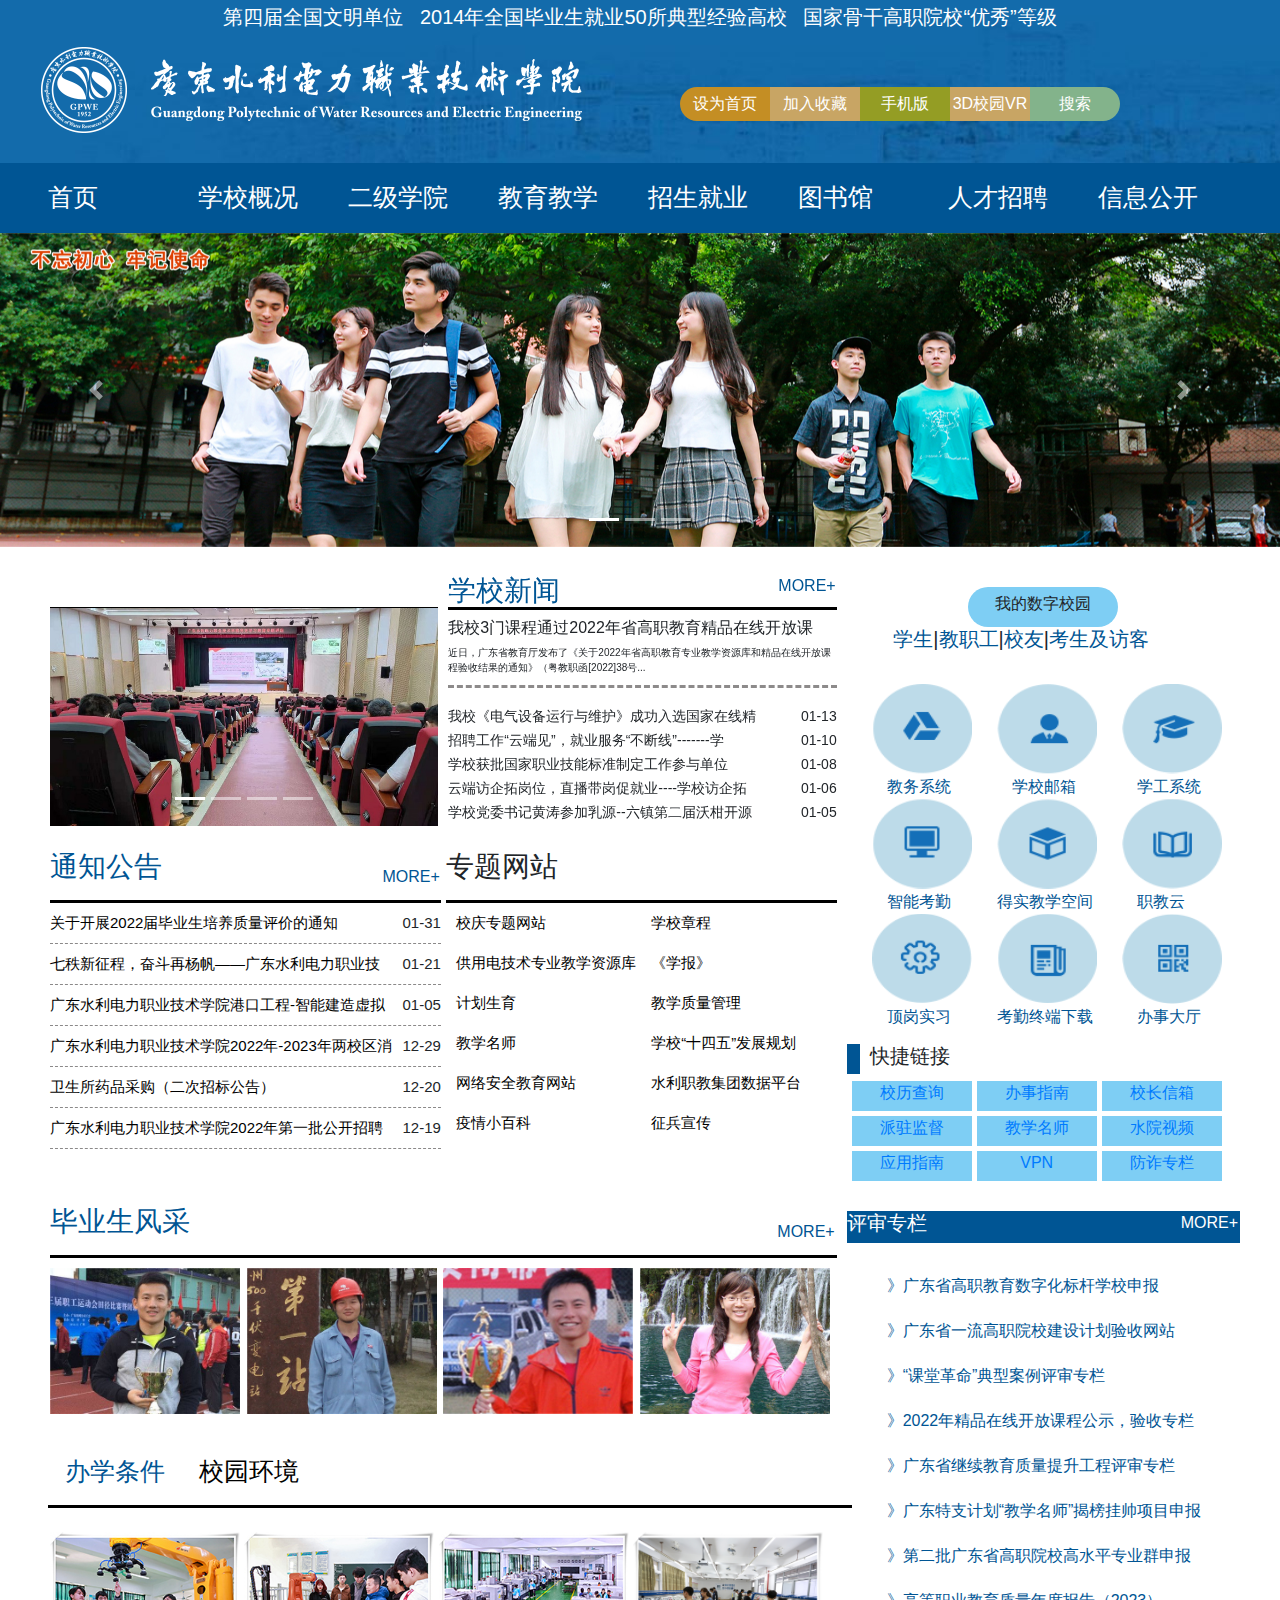
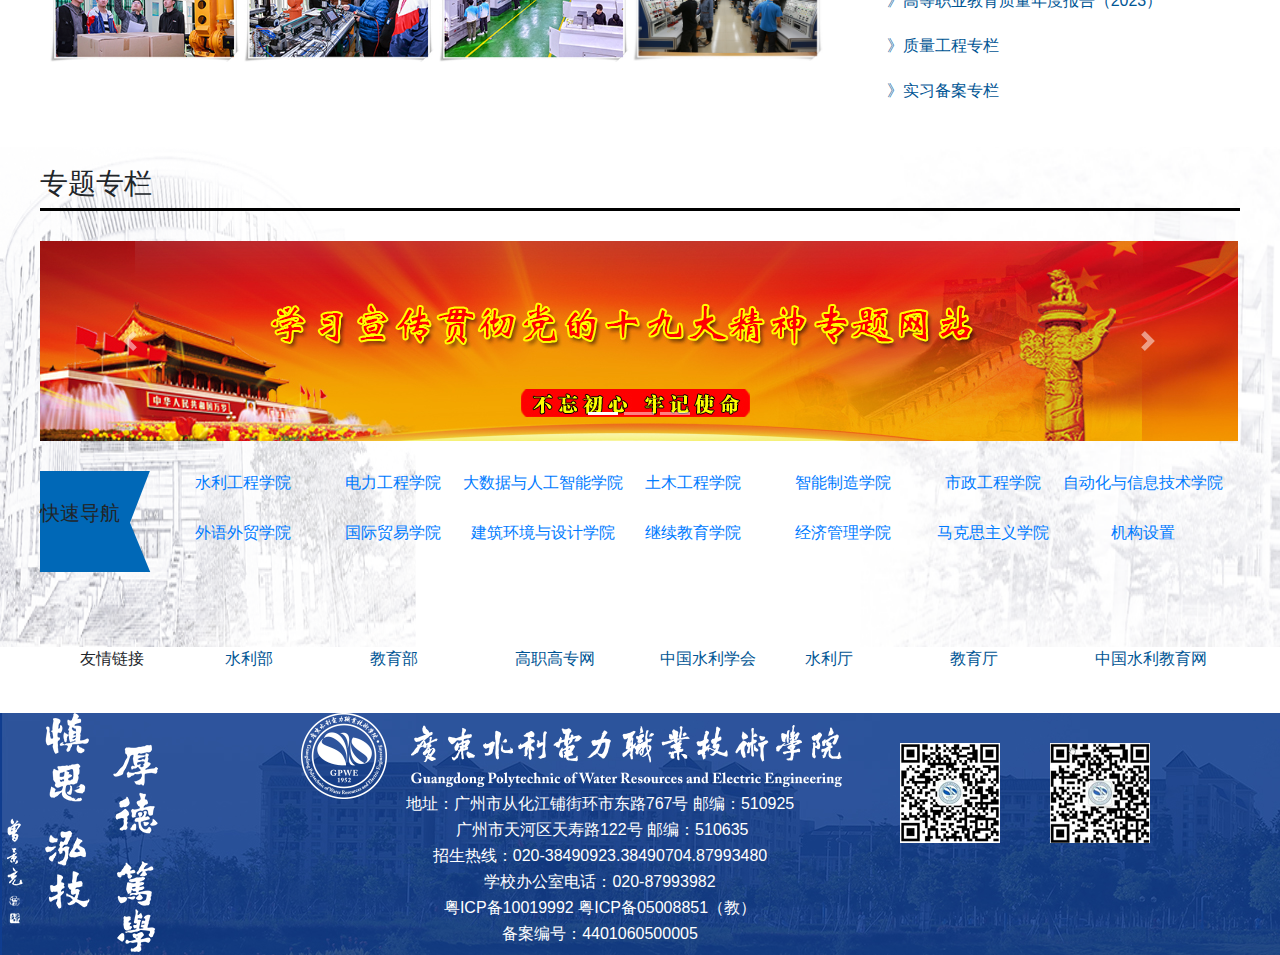
<file: index.html>
<!DOCTYPE html>
<html lang="en">
<head>
    <meta charset="UTF-8">
    <meta http-equiv="X-UA-Compatible" content="IE=edge">
    <meta name="viewport" content="width=device-width, initial-scale=1.0">
    <title>Document</title>
    <link rel="stylesheet" href="./bootstrap/bootstrap.min.css">
    <script src="https://ajax.aspnetcdn.com/ajax/jQuery/jquery-3.5.1.min.js"></script>
    <script src="https://cdnjs.cloudflare.com/ajax/libs/popper.js/1.16.0/umd/popper.min.js"></script>
    <script src="./bootstrap/bootstrap.min.js"></script>
</head>
<link rel="stylesheet" href="./css/index.css">
<body>
    <!-- banner开始 -->
    <div class="banner_Div">
      <div class="banner_title">
        <h5>第四届全国文明单位 &nbsp; 2014年全国毕业生就业50所典型经验高校 &nbsp; 国家骨干高职院校“优秀”等级</h5>
      </div>
        <div class="banner_box">
            <div class="banner_left">
              <img src="./images/10001.png">
            </div>
            <div class="banner_right">
              <ul>
                <li class="li1"><a href="#">设为首页</a></li>
                <li class="li2"><a href="#">加入收藏</a></li>
                <li class="li3"><a href="#">手机版</a></li>
                <li class="li4"><a href="#">3D校园VR</a></li>
                <li class="li5"><a href="#">搜索</a></li>
              </ul>
            </div>
        </div>
    </div>
    <!-- banner结束 -->

    <!-- 导航栏开始 -->
    <nav class="navbar navbar-expand-sm bg-light justify-content-center bg-dark">
      <ul class="navbar-nav">
        <li class="nav-item">
          <a class="nav-link" href="./index.html">首页</a>
        </li>
        <li class="nav-item">
          <a class="nav-link" href="./school_intro.html">学校概况
            <!-- <div class="second-menu">
              <ol>
                <li><a href="">学校简介</a></li>
                <li><a href="">机构设置</a></li>
                <li><a href="">校园画册</a></li>
                <li><a href="">现任领导</a></li>
                <li><a href="">学校校史</a></li>
              </ol>
            </div> -->
          </a>
        </li>
        <li class="nav-item">
          <a class="nav-link" href="#">二级学院</a>
        </li>
        <li class="nav-item">
          <a class="nav-link" href="#">教育教学</a>
        </li>
        <li class="nav-item">
          <a class="nav-link" href="#">招生就业</a>
        </li>
        <li class="nav-item">
          <a class="nav-link" href="#">图书馆</a>
        </li>
        <li class="nav-item">
          <a class="nav-link" href="#">人才招聘</a>
        </li>
        <li class="nav-item">
          <a class="nav-link" href="#">信息公开</a>
        </li>
      </ul>
    </nav>
          <!-- 导航栏结束 -->

            <!-- 轮播图开始 -->
            <div id="demo" class="carousel slide" data-ride="carousel">
                <ul class="carousel-indicators">
                  <li data-target="#demo" data-slide-to="0" class="active"></li>
                  <li data-target="#demo" data-slide-to="1"></li>
                  <li data-target="#demo" data-slide-to="2"></li>
                </ul>
                <div class="carousel-inner">
                  <div class="carousel-item active">
                    <img src="./images/10002.jpg" >
                    <div class="carousel-caption">
                    </div>   
                  </div>
                  <div class="carousel-item">
                    <img src="./images/10003.jpg">
                    <div class="carousel-caption">
                    </div>   
                  </div>
                  <div class="carousel-item">
                    <img src="./images/10004.jpg">
                    <div class="carousel-caption">
                    </div>   
                  </div>
                </div>
                <a class="carousel-control-prev" href="#demo" data-slide="prev">
                  <span class="carousel-control-prev-icon"></span>
                </a>
                <a class="carousel-control-next" href="#demo" data-slide="next">
                  <span class="carousel-control-next-icon"></span>
                </a>
              </div>
            <!-- 轮播图结束 -->
            <!-- 大板块开始 -->
            <div class="content_Div">
              <div class="content_box">
                <!-- 左侧开始 -->
                <div class="content_left">
                  <div class="content_left_list1">
                    <div class="swiper">
                      <div id="demo" class="carousel slide " data-ride="carousel" style="border-top: 1px solid black;">

                        <!-- 指标 -->
                        <ul class="carousel-indicators">
                          <li data-target="#demo" data-slide-to="0" class="active"></li>
                          <li data-target="#demo" data-slide-to="1"></li>
                          <li data-target="#demo" data-slide-to="2"></li>
                          <li data-target="#demo" data-slide-to="3"></li>
                        </ul>
                      
                        <!-- 幻灯片 -->
                        <div class="carousel-inner">
                          <div class="carousel-item active">
                            <img src="./images/swiper/10001.jpg" alt="Los Angeles">
                          </div>
                          <div class="carousel-item">
                            <img src="./images/swiper/10002.jpg" alt="Chicago">
                          </div>
                          <div class="carousel-item">
                            <img src="./images/swiper/10003.jpg" alt="New York">
                          </div>
                          <div class="carousel-item">
                            <img src="./images/swiper/10004.jpg" alt="New York">
                          </div>
                        </div>
                      </div>
                    </div>
                    <div class="news">
                      <div class="news_title">
                        <h3>学校新闻</h3>
                        <span class="span1">MORE+</span>
                      </div>
                      <div class="news_content">
                        <h6>我校3门课程通过2022年省高职教育精品在线开放课</h6>
                        <p>近日，广东省教育厅发布了《关于2022年省高职教育专业教学资源库和精品在线开放课程验收结果的通知》（粤教职函[2022]38号...</p>
                      </div>
                      <div class="news_list">
                        <ul>
                          <li>我校《电气设备运行与维护》成功入选国家在线精<span>01-13</span></li>
                          <li>招聘工作“云端见”，就业服务“不断线”-------学<span>01-10</span></li>
                          <li>学校获批国家职业技能标准制定工作参与单位<span>01-08</span></li>
                          <li>云端访企拓岗位，直播带岗促就业----学校访企拓<span>01-06</span></li>
                          <li>学校党委书记黄涛参加乳源--六镇第二届沃柑开源<span>01-05</span></li>
                        </ul>
                      </div>
                    </div>
                  </div>
                  <div class="content_left_list2">
                    <div class="notice">
                      <div class="notice_title"><h3>通知公告</h3><span class="span1">MORE+</span></div>
                      <div class="notice_content">
                        <ul>
                          <li><a href="">关于开展2022届毕业生培养质量评价的通知</a><span>01-31</span></li>
                          <li><a href="">七秩新征程，奋斗再杨帆——广东水利电力职业技</a><span>01-21</span></li>
                          <li><a href="">广东水利电力职业技术学院港口工程-智能建造虚拟</a><span>01-05</span></li>
                          <li><a href="">广东水利电力职业技术学院2022年-2023年两校区消</a><span>12-29</span></li>
                          <li><a href="">卫生所药品采购（二次招标公告）</a><span>12-20</span></li>
                          <li><a href="">广东水利电力职业技术学院2022年第一批公开招聘</a><span>12-19</span></li>
                        </ul>
                      </div>
                    </div>
                    <div class="special">
                      <div class="special_title"><h3>专题网站</h3></div>
                      <div class="special_content">
                        <ul>
                          <li><a href="">校庆专题网站</a></li>
                          <li><a href="">供用电技术专业教学资源库</a></li>
                          <li><a href="">计划生育</a></li>
                          <li><a href="">教学名师</a></li>
                          <li><a href="">网络安全教育网站</a></li>
                          <li><a href="">疫情小百科</a></li>
                        </ul>
                        <ul>
                          <li><a href="">学校章程</a></li>
                          <li><a href="">《学报》</a></li>
                          <li><a href="">教学质量管理</a></li>
                          <li><a href="">学校“十四五”发展规划</a></li>
                          <li><a href="">水利职教集团数据平台</a></li>
                          <li><a href="">征兵宣传</a></li>
                        </ul>
                      </div>
                    </div>
                  </div>
                  <div class="content_left_list3">
                    <div class="student_title"><h3>毕业生风采</h3><span>MORE+</span></div>
                    <div class="student_img">
                      <a href=""><img src="./images/student/10001.jpg" alt=""></a>
                      <a href=""><img src="./images/student/10002.jpg" alt=""></a>
                      <a href=""><img src="./images/student/10003.jpg" alt=""></a>
                      <a href=""><img src="./images/student/10004.jpg" alt=""></a>
                    </div>
                  </div>
                  <div class="content_left_list4">
                    <!-- 容器开始 -->
    <div class="container">
      <!-- 选项卡开始 -->
      <ul class="nav nav-tabs" role="tablist">
        <li class="nav-item">
          <a class="nav-link active" data-toggle="tab" href="#home">办学条件</a><!--href链接到模块，data-toggle对应模块的tab-pan?-->
        </li>
        <li class="nav-item">
          <a class="nav-link" data-toggle="tab" href="#menu1">校园环境</a>
        </li>
      </ul>
      
      <!-- 选项卡结束 -->
    
      <!-- 模块开始 -->
      <div class="tab-content">
          <!-- 第一个模块开始 -->
        <div id="home" class="container tab-pane active condition_box"><br>
          <a href=""><img src="./images/condition/10001.jpg" alt=""></a>
          <a href=""><img src="./images/condition/10002.jpg" alt=""></a>
          <a href=""><img src="./images/condition/10003.jpg" alt=""></a>
          <a href=""><img src="./images/condition/10004.jpg" alt=""></a>
        </div>
        <!-- 第一个模块结束 -->
        <div id="menu1" class="container tab-pane fade condition_box"><br>
          <a href=""><img src="./images/condition/10004.jpg" alt=""></a>
          <a href=""><img src="./images/condition/10001.jpg" alt=""></a>
          <a href=""><img src="./images/condition/10002.jpg" alt=""></a>
          <a href=""><img src="./images/condition/10003.jpg" alt=""></a>
        </div>
      </div>
      <!-- 模块结束 -->
    </div>
    <!-- 容器结束 -->
                  </div>
                </div>
                <!-- 左侧结束 -->
                <!-- 右侧开始 -->
                <div class="content_right">
                  <div class="school"><h6>我的数字校园</h6></div>
                  <div class="school_title">
                    <h5><a href="">学生</a>|</h5>
                    <h5><a href="">教职工</a>|</h5>
                    <h5><a href="">校友</a>|</h5>
                    <h5><a href="">考生及访客</a></h5>
                  </div>
                  <br/>
                  <div class="school_content">
                    <a href="./login.html"><div class="list1"></div><span>教务系统</span></a>
                    <a href="./login.html"><div class="list2"></div><span>学校邮箱</span></a>
                    <a href="./login.html"><div class="list3"></div><span>学工系统</span></a>
                    <a href="./login.html"><div class="list4"></div><span>智能考勤</span></a>
                    <a href=""><div class="list5"></div><span style="position: absolute;left:25px">得实教学空间</span></a>
                    <a href=""><div class="list6"></div><span>职教云</span></a>
                    <a href=""><div class="list7"></div><span>顶岗实习</span></a>
                    <a href=""><div class="list8"></div><span style="position: absolute;left:25px">考勤终端下载</span></a>
                    <a href=""><div class="list9"></div><span>办事大厅</span></a>
                  </div>
                  <!-- list2开始 -->
                  <div class="content_right_list2">
                    <div class="href_title">
                      <div class="title_box"></div>
                      <h5>快捷链接</h5>
                    </div>
                    <div class="href_content">
                      <a href=""><span>校历查询</span></a>
                      <a href=""><span>办事指南</span></a>
                      <a href=""><span>校长信箱</span></a>
                      <a href=""><span>派驻监督</span></a>
                      <a href=""><span>教学名师</span></a>
                      <a href=""><span>水院视频</span></a>
                      <a href=""><span>应用指南</span></a>
                      <a href=""><span>VPN</span></a>
                      <a href=""><span>防诈专栏</span></a>
                    </div>
                    <div class="exmine_title">
                      <h5>评审专栏</h5><span>MORE+</span>
                    </div>
                    <div class="examine_content">
                      <ul>
                        <li><a href="">》广东省高职教育数字化标杆学校申报</a></li>
                        <li><a href="">》广东省一流高职院校建设计划验收网站</a></li>
                        <li><a href="">》“课堂革命”典型案例评审专栏</a></li>
                        <li><a href="">》2022年精品在线开放课程公示，验收专栏</a></li>
                        <li><a href="">》广东省继续教育质量提升工程评审专栏</a></li>
                        <li><a href="">》广东特支计划“教学名师”揭榜挂帅项目申报</a></li>
                        <li><a href="">》第二批广东省高职院校高水平专业群申报</a></li>
                        <li><a href="">》高等职业教育质量年度报告（2023）</a></li>
                        <li><a href="">》质量工程专栏</a></li>
                        <li><a href="">》实习备案专栏</a></li>
                      </ul>
                    </div>
                  </div>
                </div>
                <!-- 右侧结束 -->
              </div>
              
            </div>
            <!-- 大板块结束 -->
            <!-- 第二板块开始 -->
            <div class="report_Div">
              <div class="report_box">
                <div class="report_title"><h3>专题专栏</h3></div>
                <div class="swiper2">
                  <div id="demo" class="carousel slide" data-ride="carousel">
                    <ul class="carousel-indicators">
                      <li data-target="#demo" data-slide-to="0" class="active"></li>
                      <li data-target="#demo" data-slide-to="1"></li>
                      <li data-target="#demo" data-slide-to="2"></li>
                    </ul>
                    <div class="carousel-inner">
                      <div class="carousel-item active">
                        <img src="./images/swiper2/10001.jpg" alt="Los Angeles" width="1100" height="500">
                        
                      </div>
                      <div class="carousel-item">
                        <img src="./images/swiper2/10001.jpg" alt="Chicago" width="1100" height="500">
                         
                      </div>
                      <div class="carousel-item">
                        <img src="./images/swiper2/10001.jpg" alt="New York" width="1100" height="500">
                           
                      </div>
                    </div>
                    <a class="carousel-control-prev" href="#demo" data-slide="prev">
                      <span class="carousel-control-prev-icon"></span>
                    </a>
                    <a class="carousel-control-next" href="#demo" data-slide="next">
                      <span class="carousel-control-next-icon"></span>
                    </a>
                  </div>
                </div>
                <div class="quickly_banner">
                  <div class="quickly_banner_title"><img src="./images/swiper2/10001.png" alt=""><h5>快速导航</h5></div>
                  <div class="quickly_banner_content">
                    <ul>
                      <li><a href="">水利工程学院</a></li>
                      <li><a href="">电力工程学院</a></li>
                      <li><a href="">大数据与人工智能学院</a></li>
                      <li><a href="">土木工程学院</a></li>
                      <li><a href="">智能制造学院</a></li>
                      <li><a href="">市政工程学院</a></li>
                      <li><a href="">自动化与信息技术学院</a></li>
                      <li><a href="">外语外贸学院</a></li>
                      <li><a href="">国际贸易学院</a></li>
                      <li><a href="">建筑环境与设计学院</a></li>
                      <li><a href="">继续教育学院</a></li>
                      <li><a href="">经济管理学院</a></li>
                      <li><a href="">马克思主义学院</a></li>
                      <li><a href="">机构设置</a></li>
                    </ul>
                  </div>
                </div>
                <div class="friendly_Div">
                  <div class="friendly_box">
                    <ul>
                      <li>友情链接</li>
                      <li><a href="">水利部</a></li>
                      <li><a href="">教育部</a></li>
                      <li><a href="">高职高专网</a></li>
                      <li><a href="">中国水利学会</a></li>
                      <li><a href="">水利厅</a></li>
                      <li><a href="">教育厅</a></li>
                      <li><a href="">中国水利教育网</a></li>
                    </ul>
                  </div>
                </div>
              </div>
              <div class="footer_Div">
                <div class="foot_box">
                  <div class="left"><img src="./images/footer/10004.png "  alt=""></div>
                  <div class="center">
                    <img src="./images/10001.png" alt="">
                    <p>地址：广州市从化江铺街环市东路767号&nbsp;邮编：510925</p>
                    <p>&nbsp;广州市天河区天寿路122号&nbsp;邮编：510635</p>
                    <p>招生热线：020-38490923.38490704.87993480</p>
                    <p>学校办公室电话：020-87993982</p>
                    <p>粤ICP备10019992&nbsp;粤ICP备05008851（教）</p>
                    <p>备案编号：4401060500005</p>
                  </div>
                  <div class="right">
                    <div class="gongzhonghao"><img src="./images/footer/10001 (1).jpg" alt=""></div>
                    <div class="qiyeweixin"><img src="./images/footer/10002.png" alt=""></div>
                  </div>
                </div>
              </div>
            </div>
            <!-- 第二板块结束 -->
</body>
<script>
  
</script>
</html>
</file>
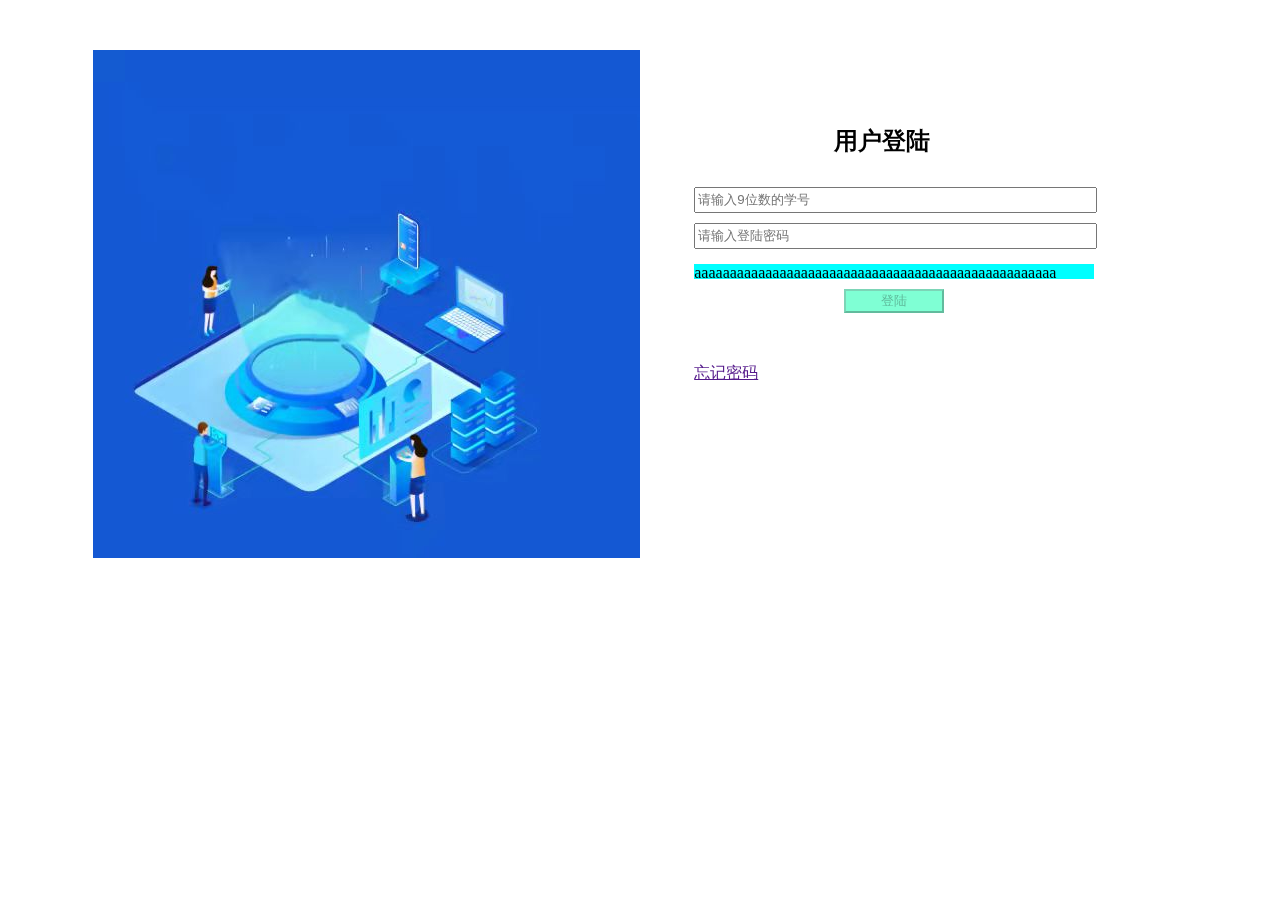
<file: login.html>
<!DOCTYPE html>
<html lang="en">
<head>
    <meta charset="UTF-8">
    <meta http-equiv="X-UA-Compatible" content="IE=edge">
    <meta name="viewport" content="width=device-width, initial-scale=1.0">
    <title>Document</title>
</head>
<style>
    .loginDiv{
        width: 100%;
    }
    .loginBox{
        display: flex;
        flex-wrap: wrap;
        width: 1095px;
        max-width: 100%;
        margin: 50px auto;
    }
    .login_left{
        flex:1;
    }
    .login_right{
        flex:1;
        padding:5%;
    }
    .login_right h2{
        padding-left: 140px;
    }
    .login_right input{
        width: 90%;
        height: 20px;
        margin-top: 10px;
    }
    .login_right button{
        margin-left: 150px;
        margin-top: 10px;
        width: 100px;
        background-color: aquamarine;
        margin-bottom: 50px;
    }
   
    #box{
        margin-top: 15px;
        width: 400px;
        height: 15px;
        background-color: aqua;
        overflow-x:scroll;
    }
</style>
<body>
    <div class="loginDiv">
        <div class="loginBox">
            <div class="login_left"><img src="./images/login/login.png" alt=""></div>
            <div class="login_right">
                <h2>用户登陆</h2>
                <input type="text" id="username" value="" placeholder="请输入9位数的学号"/><br>
                <input type="password" id="password" value="" placeholder="请输入登陆密码"/><br>
                <div id="box">aaaaaaaaaaaaaaaaaaaaaaaaaaaaaaaaaaaaaaaaaaaaaaaaaaa</div>
                <button id="submit" disabled onclick="loginIn()">登陆</button>
                <br/>
                <span><a href="">忘记密码</a></span>
            </div>
        </div>
    </div>
</body>
<script>
    window.onload=function(){
        var submit=document.getElementById("submit");
        var box=document.getElementById("box");
        box.onscroll=function(){
            if(box.scrollWidth-box.scrollLeft==box.clientWidth){
                submit.disabled=false;
            }
        }
    }
    function loginIn(){
        var username=document.getElementById("username").value;
        var password=document.getElementById("password").value;
        if(username=="" || password==""){
            alert("用户名和密码不能为空");
            return;
        }
        var reg=/^\d{9}$/;
        if(!reg.test(username)){
            alert("请输入9位数字的学号");
            return;
        }
        var reg2=/^\d{6}$/;
        if(!reg2.test(password)){
            alert("请输入6位数字的密码");
            return;
        }
            alert("登陆成功");
            document.location.href="index.html";//自动跳转页面
    }
</script>
</html>
</file>
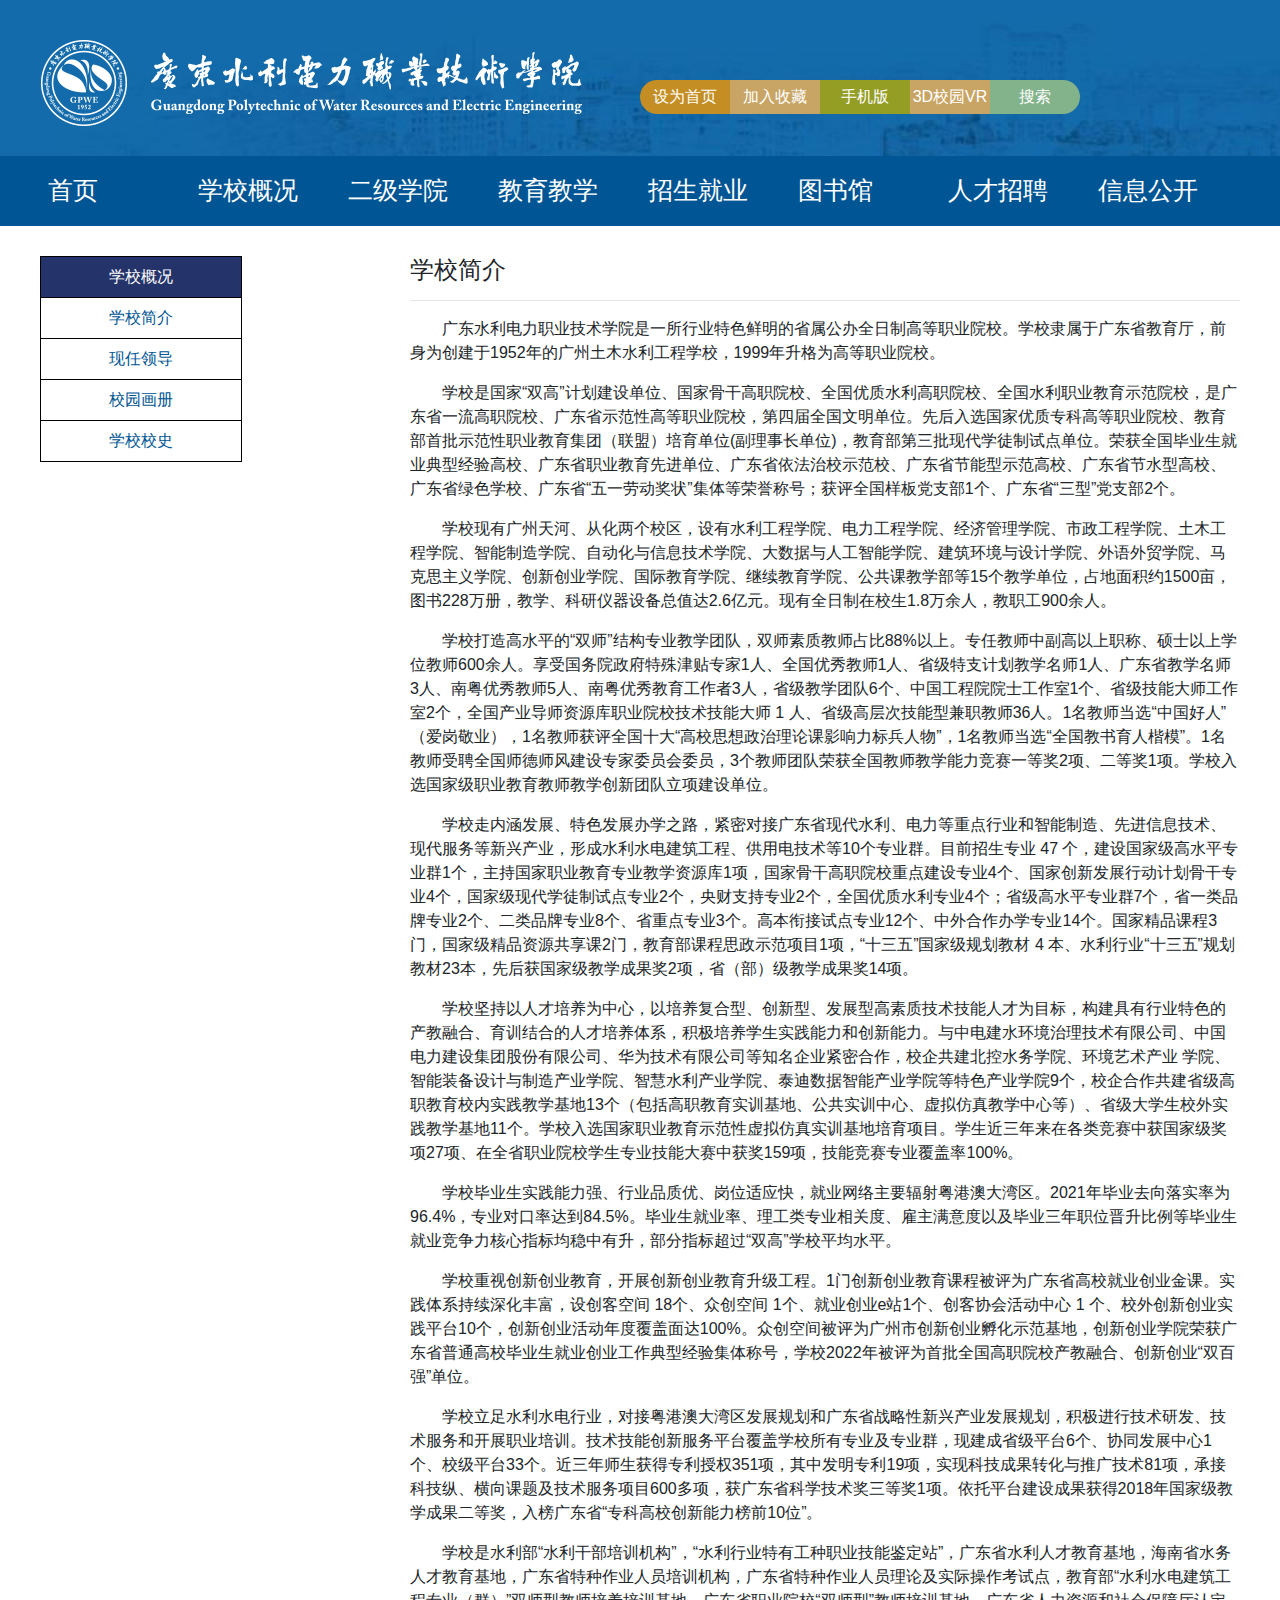
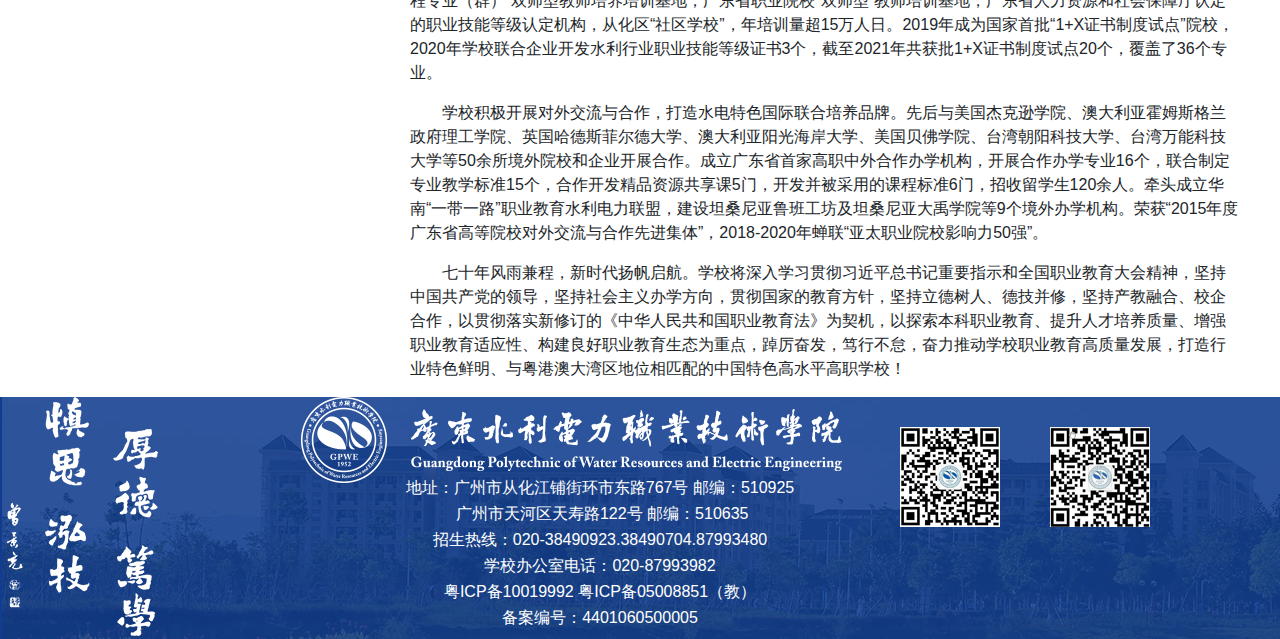
<file: school_intro.html>
<!DOCTYPE html>
<html lang="en">
<head>
    <meta charset="UTF-8">
    <meta http-equiv="X-UA-Compatible" content="IE=edge">
    <meta name="viewport" content="width=device-width, initial-scale=1.0">
    <title>Document</title>
    <link rel="stylesheet" href="./bootstrap/bootstrap.min.css">
    <script src="https://ajax.aspnetcdn.com/ajax/jQuery/jquery-3.5.1.min.js"></script>
    <script src="https://cdnjs.cloudflare.com/ajax/libs/popper.js/1.16.0/umd/popper.min.js"></script>
    <script src="./bootstrap/bootstrap.min.js"></script>
</head>
<link rel="stylesheet" href="./css/index.css">
<style>
*{
    margin: 0;
    padding: 0;
}
.banner_box{
    padding-top: 30px;
}


.introDiv{
    width: 100%;
}
.introBox{
    width: 1200px;
    margin: 0 auto;
    display: flex;
    flex-wrap: wrap;
    max-width: 100%;/*自适应*/
}
.introBox .left{
    flex: 3;
    padding-top: 30px;
}
.introBox .right{
    flex: 7;
    padding-top: 30px;
    
}
.left_content{
    width: 200px;
    
    border-top: 1px solid black;
    border-right: 1px solid black;
    border-left: 1px solid black;
}
.left_content ul li{
    list-style-type: none;
    line-height: 40px;
    text-align: center;
    border-bottom: 1px solid black;
}
.left_content ul li a{
    color: #005594;;
} 
.right_content{
    
    padding-left: 10px;
    
}
.right_content p{
    text-indent: 2em;
}
</style>
<body>
    <!-- banner开始 -->
    <div class="banner_Div">
        <div class="banner_box">
            <div class="banner_left">
              <img src="./images/10001.png">
            </div>
            <div class="banner_right">
              <ul>
                <li class="li1"><a href="#">设为首页</a></li>
                <li class="li2"><a href="#">加入收藏</a></li>
                <li class="li3"><a href="#">手机版</a></li>
                <li class="li4"><a href="#">3D校园VR</a></li>
                <li class="li5"><a href="#">搜索</a></li>
              </ul>
            </div>
        </div>
    </div>
    <!-- banner结束 -->

    <!-- 导航栏开始 -->
    <nav class="navbar navbar-expand-sm bg-light justify-content-center bg-dark">
      <ul class="navbar-nav">
        <li class="nav-item">
          <a class="nav-link" href="./index.html">首页</a>
        </li>
        <li class="nav-item">
          <a class="nav-link" href="./school_intro.html">学校概况
            <!-- <div class="second-menu">
              <ol>
                <li><a href="">学校简介</a></li>
                <li><a href="">机构设置</a></li>
                <li><a href="">校园画册</a></li>
                <li><a href="">现任领导</a></li>
                <li><a href="">学校校史</a></li>
              </ol>
            </div> -->
          </a>
        </li>
        <li class="nav-item">
          <a class="nav-link" href="#">二级学院</a>
        </li>
        <li class="nav-item">
          <a class="nav-link" href="#">教育教学</a>
        </li>
        <li class="nav-item">
          <a class="nav-link" href="#">招生就业</a>
        </li>
        <li class="nav-item">
          <a class="nav-link" href="#">图书馆</a>
        </li>
        <li class="nav-item">
          <a class="nav-link" href="#">人才招聘</a>
        </li>
        <li class="nav-item">
          <a class="nav-link" href="#">信息公开</a>
        </li>
      </ul>
    </nav>
          <!-- 导航栏结束 -->
    <div class="introDiv">
        <div class="introBox">
            <div class="left">
                <div class="left_content">
                    <ul>
                        <li style="background-color:rgb(36, 51, 106)"><a href="" style="color: #fff;">学校概况</a></li>
                        <li><a href="">学校简介</a></li>
                        <li><a href="">现任领导</a></li>
                        <li><a href="">校园画册</a></li>
                        <li><a href="">学校校史</a></li>
                    </ul>
                </div>
            </div>
            <div class="right">
                <!-- <h4 style="margin-left: 10px;">学校简介</h4> -->
                <div class="right_content">
                    <h4>学校简介</h4>
                    <hr/>
                    <p>广东水利电力职业技术学院是一所行业特色鲜明的省属公办全日制高等职业院校。学校隶属于广东省教育厅，前身为创建于1952年的广州土木水利工程学校，1999年升格为高等职业院校。</p>
                    <p>学校是国家“双高”计划建设单位、国家骨干高职院校、全国优质水利高职院校、全国水利职业教育示范院校，是广东省一流高职院校、广东省示范性高等职业院校，第四届全国文明单位。先后入选国家优质专科高等职业院校、教育部首批示范性职业教育集团（联盟）培育单位(副理事长单位)，教育部第三批现代学徒制试点单位。荣获全国毕业生就业典型经验高校、广东省职业教育先进单位、广东省依法治校示范校、广东省节能型示范高校、广东省节水型高校、广东省绿色学校、广东省“五一劳动奖状”集体等荣誉称号；获评全国样板党支部1个、广东省“三型”党支部2个。</p>
                    <p>学校现有广州天河、从化两个校区，设有水利工程学院、电力工程学院、经济管理学院、市政工程学院、土木工程学院、智能制造学院、自动化与信息技术学院、大数据与人工智能学院、建筑环境与设计学院、外语外贸学院、马克思主义学院、创新创业学院、国际教育学院、继续教育学院、公共课教学部等15个教学单位，占地面积约1500亩，图书228万册，教学、科研仪器设备总值达2.6亿元。现有全日制在校生1.8万余人，教职工900余人。</p>
                    <p>学校打造高水平的“双师”结构专业教学团队，双师素质教师占比88%以上。专任教师中副高以上职称、硕士以上学位教师600余人。享受国务院政府特殊津贴专家1人、全国优秀教师1人、省级特支计划教学名师1人、广东省教学名师3人、南粤优秀教师5人、南粤优秀教育工作者3人，省级教学团队6个、中国工程院院士工作室1个、省级技能大师工作室2个，全国产业导师资源库职业院校技术技能大师 1 人、省级高层次技能型兼职教师36人。1名教师当选“中国好人”（爱岗敬业），1名教师获评全国十大“高校思想政治理论课影响力标兵人物”，1名教师当选“全国教书育人楷模”。1名教师受聘全国师德师风建设专家委员会委员，3个教师团队荣获全国教师教学能力竞赛一等奖2项、二等奖1项。学校入选国家级职业教育教师教学创新团队立项建设单位。</p>
                    <p>学校走内涵发展、特色发展办学之路，紧密对接广东省现代水利、电力等重点行业和智能制造、先进信息技术、现代服务等新兴产业，形成水利水电建筑工程、供用电技术等10个专业群。目前招生专业 47 个，建设国家级高水平专业群1个，主持国家职业教育专业教学资源库1项，国家骨干高职院校重点建设专业4个、国家创新发展行动计划骨干专业4个，国家级现代学徒制试点专业2个，央财支持专业2个，全国优质水利专业4个；省级高水平专业群7个，省一类品牌专业2个、二类品牌专业8个、省重点专业3个。高本衔接试点专业12个、中外合作办学专业14个。国家精品课程3门，国家级精品资源共享课2门，教育部课程思政示范项目1项，“十三五”国家级规划教材 4 本、水利行业“十三五”规划教材23本，先后获国家级教学成果奖2项，省（部）级教学成果奖14项。</p>
                    <p>学校坚持以人才培养为中心，以培养复合型、创新型、发展型高素质技术技能人才为目标，构建具有行业特色的产教融合、育训结合的人才培养体系，积极培养学生实践能力和创新能力。与中电建水环境治理技术有限公司、中国电力建设集团股份有限公司、华为技术有限公司等知名企业紧密合作，校企共建北控水务学院、环境艺术产业  学院、智能装备设计与制造产业学院、智慧水利产业学院、泰迪数据智能产业学院等特色产业学院9个，校企合作共建省级高职教育校内实践教学基地13个（包括高职教育实训基地、公共实训中心、虚拟仿真教学中心等）、省级大学生校外实践教学基地11个。学校入选国家职业教育示范性虚拟仿真实训基地培育项目。学生近三年来在各类竞赛中获国家级奖项27项、在全省职业院校学生专业技能大赛中获奖159项，技能竞赛专业覆盖率100%。</p>
                    <p>学校毕业生实践能力强、行业品质优、岗位适应快，就业网络主要辐射粤港澳大湾区。2021年毕业去向落实率为96.4%，专业对口率达到84.5%。毕业生就业率、理工类专业相关度、雇主满意度以及毕业三年职位晋升比例等毕业生就业竞争力核心指标均稳中有升，部分指标超过“双高”学校平均水平。</p>
                    <p>学校重视创新创业教育，开展创新创业教育升级工程。1门创新创业教育课程被评为广东省高校就业创业金课。实践体系持续深化丰富，设创客空间 18个、众创空间 1个、就业创业e站1个、创客协会活动中心 1 个、校外创新创业实践平台10个，创新创业活动年度覆盖面达100%。众创空间被评为广州市创新创业孵化示范基地，创新创业学院荣获广东省普通高校毕业生就业创业工作典型经验集体称号，学校2022年被评为首批全国高职院校产教融合、创新创业“双百强”单位。</p>
                    <p>学校立足水利水电行业，对接粤港澳大湾区发展规划和广东省战略性新兴产业发展规划，积极进行技术研发、技术服务和开展职业培训。技术技能创新服务平台覆盖学校所有专业及专业群，现建成省级平台6个、协同发展中心1个、校级平台33个。近三年师生获得专利授权351项，其中发明专利19项，实现科技成果转化与推广技术81项，承接科技纵、横向课题及技术服务项目600多项，获广东省科学技术奖三等奖1项。依托平台建设成果获得2018年国家级教学成果二等奖，入榜广东省“专科高校创新能力榜前10位”。</p>
                    <p>学校是水利部“水利干部培训机构”，“水利行业特有工种职业技能鉴定站”，广东省水利人才教育基地，海南省水务人才教育基地，广东省特种作业人员培训机构，广东省特种作业人员理论及实际操作考试点，教育部“水利水电建筑工程专业（群）”双师型教师培养培训基地，广东省职业院校“双师型”教师培训基地，广东省人力资源和社会保障厅认定的职业技能等级认定机构，从化区“社区学校”，年培训量超15万人日。2019年成为国家首批“1+X证书制度试点”院校， 2020年学校联合企业开发水利行业职业技能等级证书3个，截至2021年共获批1+X证书制度试点20个，覆盖了36个专业。</p>
                    <p>学校积极开展对外交流与合作，打造水电特色国际联合培养品牌。先后与美国杰克逊学院、澳大利亚霍姆斯格兰政府理工学院、英国哈德斯菲尔德大学、澳大利亚阳光海岸大学、美国贝佛学院、台湾朝阳科技大学、台湾万能科技大学等50余所境外院校和企业开展合作。成立广东省首家高职中外合作办学机构，开展合作办学专业16个，联合制定专业教学标准15个，合作开发精品资源共享课5门，开发并被采用的课程标准6门，招收留学生120余人。牵头成立华南“一带一路”职业教育水利电力联盟，建设坦桑尼亚鲁班工坊及坦桑尼亚大禹学院等9个境外办学机构。荣获“2015年度广东省高等院校对外交流与合作先进集体”，2018-2020年蝉联“亚太职业院校影响力50强”。</p>
                    <p>七十年风雨兼程，新时代扬帆启航。学校将深入学习贯彻习近平总书记重要指示和全国职业教育大会精神，坚持中国共产党的领导，坚持社会主义办学方向，贯彻国家的教育方针，坚持立德树人、德技并修，坚持产教融合、校企合作，以贯彻落实新修订的《中华人民共和国职业教育法》为契机，以探索本科职业教育、提升人才培养质量、增强职业教育适应性、构建良好职业教育生态为重点，踔厉奋发，笃行不怠，奋力推动学校职业教育高质量发展，打造行业特色鲜明、与粤港澳大湾区地位相匹配的中国特色高水平高职学校！</p>
                </div>
            </div>
        </div>
    </div>


    <div class="footer_Div">
        <div class="foot_box">
          <div class="left"><img src="./images/footer/10004.png "  alt=""></div>
          <div class="center">
            <img src="./images/10001.png" alt="">
            <p>地址：广州市从化江铺街环市东路767号&nbsp;邮编：510925</p>
            <p>&nbsp;广州市天河区天寿路122号&nbsp;邮编：510635</p>
            <p>招生热线：020-38490923.38490704.87993480</p>
            <p>学校办公室电话：020-87993982</p>
            <p>粤ICP备10019992&nbsp;粤ICP备05008851（教）</p>
            <p>备案编号：4401060500005</p>
          </div>
          <div class="right">
            <div class="gongzhonghao"><img src="./images/footer/10001 (1).jpg" alt=""></div>
            <div class="qiyeweixin"><img src="./images/footer/10002.png" alt=""></div>
          </div>
        </div>
      </div>
</body>
</html>
</file>
<file: css/index.css>
/* banner开始 */
    .banner_Div{/*定义flex布局*/
        width: 100%;
        display: flex;/*flex布局*/
        flex-wrap: wrap;/*支持换行*/
        background-image: url(../images/10005.jpg);
        background-size: 1800px auto;
    }
    .banner_box{
        display: flex;
        flex-wrap: wrap;
        width: 1200px;
        margin: 0 auto;
    }
    .banner_title{
      width: 1200px;
      margin: 0 auto;
      display: flex;
      flex-wrap: wrap;
      max-width: 100%;
      text-align: center;
    }
    .banner_title h5{
        width: 1200px;
        text-align: center;
        padding-top: 5px;
        color: white;
    }
    .banner_box{
      width: 1200px;
      margin: 0 auto;
      display: flex;
      flex-wrap: wrap;
    }
    .banner_left{
        flex:1;
    }
    .banner_left img{
      padding-bottom:30px ;
      padding-top: 10px;
      min-width: 400px;
      max-width: 100%;
    }
    .banner_right{
      flex:1;
    }
    .banner_right ul{
      display: flex;
      width: 450px;
      min-width: 400px;
      max-width: 100%;
      padding-top: 50px;
      padding-bottom: 10px;
    }
    .banner_right ul li{
      list-style-type: none;
    }
    .banner_right ul li a{
      text-decoration: none;
      color: #fff;
      width: 80px;
      display: block;
      text-align: center;
    }
    .li1{
      background-color: #C48E24;
      padding: 5px 5px 5px 5px;
      border-top-left-radius: 100px;
      border-bottom-left-radius: 100px;
    }
    .li2{
      background-color: #C8A564;
      padding: 5px 5px 5px 5px;
    }
    .li3{
      background-color: #949D24;
      padding: 5px 5px 5px 5px;
    }
    .li4{
      background-color: #C8A564;
      padding-top: 5px;
    }
    .li5{
      background-color: #83B38B;
      padding: 5px 5px 5px 5px;
      border-top-right-radius: 100px;
      border-bottom-right-radius: 100px;
    }
    /* banner结束 */
    /* 导航开始 */
    .bg-dark{
      background-color: #005594!important;
    }
    .navbar-nav{
      width: 1200px;
      /* display: flex;
      flex-wrap: wrap; */
    }
    /* .nav-link{
      position: relative;
    }
    .second-menu{
      position: absolute;
      width: 130px;
      height: 150px;
      background-color: red;
      display: none;
    }
    .nav-item a:hover div{
      display: block;
    } */
    .navbar-nav li{
      flex:1;
    }
    .navbar-nav li a{
      color:#fff;
    }
    
    /* 导航结束 */
    /* 轮播图开始 */
    .carousel-item img{
        max-width: 100%;
        height: auto;
    }
    /* 轮播图结束 */
    /* 大板块开始 */
    .content_Div{
      width: 100%;
      display: flex;
      flex-wrap: wrap;
      overflow-y: auto;
      
    }
    .content_box{
      width: 1200px;
      display: flex;
      flex-wrap: wrap;
      
      height: 1200px;
      margin: 0 auto;
    }
    /* 左侧开始 */
    .content_left{
      flex:6;
      padding-left: 10px;
      padding-right: 10px;
      padding-top: 10px;
      
    }
    .content_right{
      flex:3;
      
    }
    .content_left_list1{
      display: flex;
      
    }
    .content_left_list1 .swiper{
      flex:1;
      padding-top: 50px;
      width: 300px;
    }
    .content_left_list1 .news{
      flex:1;
      position: relative;
      padding-left: 10px;
    }
    .news_title{
      padding-top: 17px;
    }
    .news .news_title h3{
      color: #005594;
      border-bottom: 3px solid black;
    }
    .news .news_title .span1{
      position: absolute;
      right: 1px;
      top:17px;
      color: #005594;
    }
    .news_content span{
      color: #005594;
    }
    .news_content p{
      font-size: 10px;
      padding-bottom: 10px;
      border-bottom: 3px dashed rgb(141, 139, 139);
    }
    .news_list{
      margin-left: -40px;
    }
    .news_list li{
      font-size: 14px;
      list-style-type: none;
      line-height: 24px;
    }
   .news_list ul span{
    float: right;
   }
   .content_left_list2{
    display: flex;
    flex-wrap: wrap;
    padding-top: 10px;
   }
   .notice{
    flex:1;
    
   }
   .special{
    flex:1;
    
   }
   /* list2开始 */
   .notice{
    margin-right: 5px;
    
   }
   .notice_title{
    position: relative;
    height: 50px;
    border-bottom:3px solid black;
   }
   .notice_title h3{
    color: #005594;
   }
   .notice_title .span1{
      position: absolute;
      right: 1px;
      top:15px;
      color:#005594;
   }
   .notice_content ul{
    margin-left: -40px;
   }
   .notice_content ul li{
    list-style-type: none;
    font-size: 15px;
    line-height: 40px;
    border-bottom: 1px dashed rgb(139, 137, 137);
   }
   .notice_content ul li a{
    text-decoration: none;
    color: black;
   }
   .notice_content ul li span{
    float: right;
   }
   .special_title{
    height: 50px;
    border-bottom: 3px solid black;
   }
   .special_content{
    display: flex;
    flex-wrap: wrap;
   }
   .special_content ul{
    flex:1;
    margin-left: -30px;
   }
   .special_content ul li{
    list-style-type: none;
    font-size: 15px;
    line-height: 40px;
   }
   .special_content ul li a{
    color:black;
    text-decoration: none;
   }
   /* list2结束 */
   /* list3开始 */
   .student_title{
    height: 50px;
    margin-top:40px;
    border-bottom: 3px solid black;
    position: relative;
   }
   .student_title{
    color: #005594;
   }
   .student_title span{
    position:absolute;
    top:15px;
    right: 2px;
    color: #005594;
   }
   .student_img{
    display: flex;
    flex-wrap: wrap;
    padding-top: 10px;
   }
   .student_img a{
    flex:1;
   
   }
   .student_img a img{
    width: 190px;
   }
   /* list3结束 */
   /* list4开始 */
   .nav-tabs{
    border-bottom: 3px solid black;
    padding-bottom: 6px;
    margin-left: -17px;
    margin-top: 30px;
   }
   .nav-tabs .nav-link.active{
    background-color: rgba(0,0,0,0);
    border-color: rgba(0,0,0,0);
    color: #005594;
   }
   .nav-item a{
    color: black;
    font-size: 25px;
   }
   .condition_box{
    display: flex;
    flex-wrap: wrap;
    margin-left: -30px;
   }
   .condition_box a{
    flex:1;
    
   }
   .condition_box a img{
    width: 190px;
    height: auto;
   }
   *, ::after, ::before{
    box-sizing: inherit;
   }
   /* list4结束 */
    /* 左侧结束 */
    /* 右侧开始 */
    .school{
      margin-top: 40px;
      width: 150px;
      height: 40px;
      background-color: #7ECEF4;
      margin-left:auto;
      margin-right: auto;
      border-radius: 100px;
    }
    .school h6{
      text-align: center;
      padding-top: 7px;
    }
    .school_title{
      width: 300px;
      margin: 0 auto;
    }
    .school_title h5{
      float: left;
      text-align: center;
    }
    .school_title h5 a{
      text-decoration: none;
      color: #005594;
    }
    /* 第一个开始 */
    .school_content{
      display: flex;
      flex-wrap: wrap;
      width: 100%;
    }
    .school_content a{
      position: relative;
    }
    .school_content .list1{
      width: 100px;
      height: 90px;
      margin-left: 25px;
      margin-top: 25px;
      
      background-image: url(../images/school/1.png);
      background-size: 300px 270px;
    }
    .school_content a span{
      text-decoration: none;
      position: absolute;
      bottom: -30px;
      left:0px;
      color: #005594;
    }
    .school_content .list1:hover{
      width: 100px;
      height: 90px;
      margin-left: 25px;
      margin-top: 25px;
      
      background-image: url(../images/school/1-1.png);
      background-size: 300px 270px;
    }
    /* 第一个结束 */
    .school_content{
      display: flex;
      flex-wrap: wrap;
      width: 100%;
    }
    .school_content a{
      position: relative;
    }
    .school_content .list2{
      width: 100px;
      height: 90px;
      margin-left: 25px;
      margin-top: 25px;
      
      background-image: url(../images/school/1.png);
      background-size: 300px 270px;
      background-position: -100px 0px;/*左右，上下*/
    }
    .school_content a span{
      text-decoration: none;
      position: absolute;
      bottom: -25px;
      left:55px;
      color: #005594;
    }
    .school_content .list2:hover{
      width: 100px;
      height: 90px;
      margin-left: 25px;
      margin-top: 25px;
      
      background-image: url(../images/school/1-1.png);
      background-size: 300px 270px;
      background-position: -100px 0px;
    }

    .school_content{
      display: flex;
      flex-wrap: wrap;
      width: 100%;
    }
    .school_content a{
      position: relative;
    }
    .school_content .list3{
      width: 100px;
      height: 90px;
      margin-left: 25px;
      margin-top: 25px;
      
      background-image: url(../images/school/1.png);
      background-size: 300px 270px;
      background-position: -200px 0px;
    }
    .school_content a span{
      text-decoration: none;
      position: absolute;
      bottom: -25px;
      left:55px;
      color: #005594;
    }
    .school_content .list3:hover{
      width: 100px;
      height: 90px;
      margin-left: 25px;
      margin-top: 25px;
      
      background-image: url(../images/school/1-1.png);
      background-size: 300px 270px;
      background-position: -200px 0px;
    }

    .school_content{
      display: flex;
      flex-wrap: wrap;
      width: 100%;
    }
    .school_content a{
      position: relative;
    }
    .school_content .list4{
      width: 100px;
      height: 90px;
      margin-left: 25px;
      margin-top: 25px;
      
      background-image: url(../images/school/1.png);
      background-size: 300px 270px;
      background-position: 0 -90px;
    }
    .school_content a span{
      text-decoration: none;
      position: absolute;
      bottom: -25px;
      left:55px;
      color: #005594;
    }
    .school_content .list4:hover{
      width: 100px;
      height: 90px;
      margin-left: 25px;
      margin-top: 25px;
      
      background-image: url(../images/school/1-1.png);
      background-size: 300px 270px;
      
    }
    .school_content{
      display: flex;
      flex-wrap: wrap;
      width: 100%;
    }
    .school_content a{
      position: relative;
    }
    .school_content .list5{
      width: 100px;
      height: 90px;
      margin-left: 25px;
      margin-top: 25px;
      
      background-image: url(../images/school/1.png);
      background-size: 300px 270px;
      background-position: -100px -90px;
    }
    .school_content a span{
      text-decoration: none;
      position: absolute;
      bottom: -25px;
      left:55px;
      color: #005594;
    }
    .school_content .list5:hover{
      width: 100px;
      height: 90px;
      margin-left: 25px;
      margin-top: 25px;
      
      background-image: url(../images/school/1-1.png);
      background-size: 300px 270px;
      
    }
    .school_content{
      display: flex;
      flex-wrap: wrap;
      width: 100%;
    }
    .school_content a{
      position: relative;
    }
    .school_content .list6{
      width: 100px;
      height: 90px;
      margin-left: 25px;
      margin-top: 25px;
      
      background-image: url(../images/school/1.png);
      background-size: 300px 270px;
      background-position: -200px -90px;
    }
    .school_content a span{
      text-decoration: none;
      position: absolute;
      bottom: -25px;
      left:55px;
      color: #005594;
    }
    .school_content .list6:hover{
      width: 100px;
      height: 90px;
      margin-left: 25px;
      margin-top: 25px;
      
      background-image: url(../images/school/1-1.png);
      background-size: 300px 270px;
      
    }
    .school_content{
      display: flex;
      flex-wrap: wrap;
      width: 100%;
    }
    .school_content a{
      position: relative;
    }
    .school_content .list7{
      width: 100px;
      height: 90px;
      margin-left: 25px;
      margin-top: 25px;
      
      background-image: url(../images/school/1.png);
      background-size: 300px 270px;
      background-position: 0px -180px;
    }
    .school_content a span{
      text-decoration: none;
      position: absolute;
      bottom: -25px;
      left:55px;
      color: #005594;
    }
    .school_content .list7:hover{
      width: 100px;
      height: 90px;
      margin-left: 25px;
      margin-top: 25px;
      
      background-image: url(../images/school/1-1.png);
      background-size: 300px 270px;
      
    }

    .school_content{
      display: flex;
      flex-wrap: wrap;
      width: 100%;
    }
    .school_content a{
      position: relative;
    }
    .school_content .list8{
      width: 100px;
      height: 90px;
      margin-left: 25px;
      margin-top: 25px;
      
      background-image: url(../images/school/1.png);
      background-size: 300px 270px;
      background-position: -100px -180px;
    }
    .school_content a span{
      text-decoration: none;
      position: absolute;
      bottom: -25px;
      left:55px;
      color: #005594;
    }
    .school_content .list8:hover{
      width: 100px;
      height: 90px;
      margin-left: 25px;
      margin-top: 25px;
      
      background-image: url(../images/school/1-1.png);
      background-size: 300px 270px;
      
    }
    .school_content{
      display: flex;
      flex-wrap: wrap;
      width: 100%;
    }
    .school_content a{
      position: relative;
    }
    .school_content .list9{
      width: 100px;
      height: 90px;
      margin-left: 25px;
      margin-top: 25px;
      
      background-image: url(../images/school/1.png);
      background-size: 300px 270px;
      background-position: -200px -180px;
    }
    .school_content a span{
      text-decoration: none;
      position: absolute;
      bottom: -25px;
      left:40px;
      color: #005594;
    }
    .school_content .list9:hover{
      width: 100px;
      height: 90px;
      margin-left: 25px;
      margin-top: 25px;
      
      background-image: url(../images/school/1-1.png);
      background-size: 300px 270px;
      
    }
    /* list2开始 */
    .content_right_list2{
      
      margin-top: 40px;
    }
    .href_title{
      display: flex;
      flex-wrap: wrap;
      width: 100%;
    }
    .href_title .title_box{
      width: 3px;
      height: 30px;
      background-color: #005594;
      padding-left: 10px;
      margin-right: 10px;
    }
    .href_content{
      display: flex;
      flex-wrap: wrap;
      width: 100%;
    }
    .href_content a{
      width: 120px;
      height: 30px;
      margin-left: 5px;
      margin-top: 5px;
      display: block;
      background-color: #7ECEF4;
      text-align: center;
      text-decoration: none;

    }
    .href_content a:hover{
      background-color:#005594;
    }
    /* list2结束 */
    /* list3开始 */
    .exmine_title{
      width: 100%;
      display: flex;
      margin-top: 30px;
      background-color: #005594;
      position: relative;
    }
    .exmine_title h5{
      color: #fff;
    }
    .exmine_title span{
      color: #fff;
      position: absolute;
      right: 2px;
    }
    /* list3结束 */
    /* list4开始 */
    .examine_content{
      display: flex;
      flex-wrap: wrap;
    }
    .examine_content ul{
      margin-top: 20px;
    }
    .examine_content ul li{
      list-style-type: none;
      line-height: 45px;
    }
    .examine_content ul li a{
      text-decoration: none;
      color: #005594;
    }
    /* list4结束 */
    /* 大板块结束 */
    /* 第二个板块开始 */
    .report_Div{
      width: 100%;
      background-repeat: no-repeat;
      background-image: url(../images/swiper2/10004.png);
      background-size: 1500px 500px;
    }
    .report_box{
      display: flex;
      flex-wrap: wrap;
      width: 1200px;
      max-width: 100%;
      margin: 0 auto;
      
    }
   .report_title{
    margin-top: 20px;
    width: 1200px;
    border-bottom: 3px solid black;
    margin-bottom: 10px;
   }
   .swiper2{
    max-width: 100%;
    height: auto;
    margin-top: 20px;
   }
   .carousel-inner img {
    width: 100%;
    height: 100%;
    max-width: 100%;
    height: auto;
  }
  .quickly_banner{
    width: 100%;
    display: flex;
    flex-wrap: wrap;
    
    
    margin-top: 30px;
  }
  .quickly_banner_title{
    flex:1;
    position: relative;
  }
  .quickly_banner_title h5{
    position: absolute;
    top: 30px;

  }
  .quickly_banner_content{
    flex:9;
    margin-left: -30px;
  }
  .quickly_banner_content ul{
    display: flex;
    flex-wrap: wrap;
    width: 100%;
  }
  .quickly_banner_content ul li{
    width: 160px;
    margin-left: -10px;
    height: 50px;
    
    display: block;
    text-align: center;
  }
  .quickly_banner_content ul li a{
    text-decoration: none;
  }
  .friendly_Div{
    width: 1200px;
    margin-top: 30px;
  }
  .friendly_box{
    width: 100%;
  }
  .friendly_box ul{
    display: flex;
    flex-wrap: wrap;
  }
  .friendly_box li{
    list-style-type: none;
    height: 50px;
    padding-top: 30px;
    flex:1;
    display: block;
    
  }
  .friendly_box li a{
    text-decoration: none;
    color: #005594;
  }
    /* 第二个板块结束 */
/* footer开始 */
.footer_Div{
  width: 1500px;
  max-width: 100%;
  background-image: url(../images/footer/10003\ \(1\).jpg);
}
.foot_box{
  display: flex;
  flex-wrap: wrap;
  width: 1200px;
  max-width: 100%;
}
.foot_box .left{
  flex:2;
}
.foot_box .center{
  flex:4;
}
.foot_box .right{
  flex:2;
  display: flex;
  flex-wrap: wrap;
}
.center p{
  text-align: center;
  line-height: 10px;
  color: #fff;
}
.right .gongzhonghao{
  flex:1
}
.right .qiyeweixin{
  flex:1;
}
.gongzhonghao{
  padding-top: 30px;
  
}
.qiyeweixin{
  padding-top: 30px;
}
/* footer结束 */
</file>
